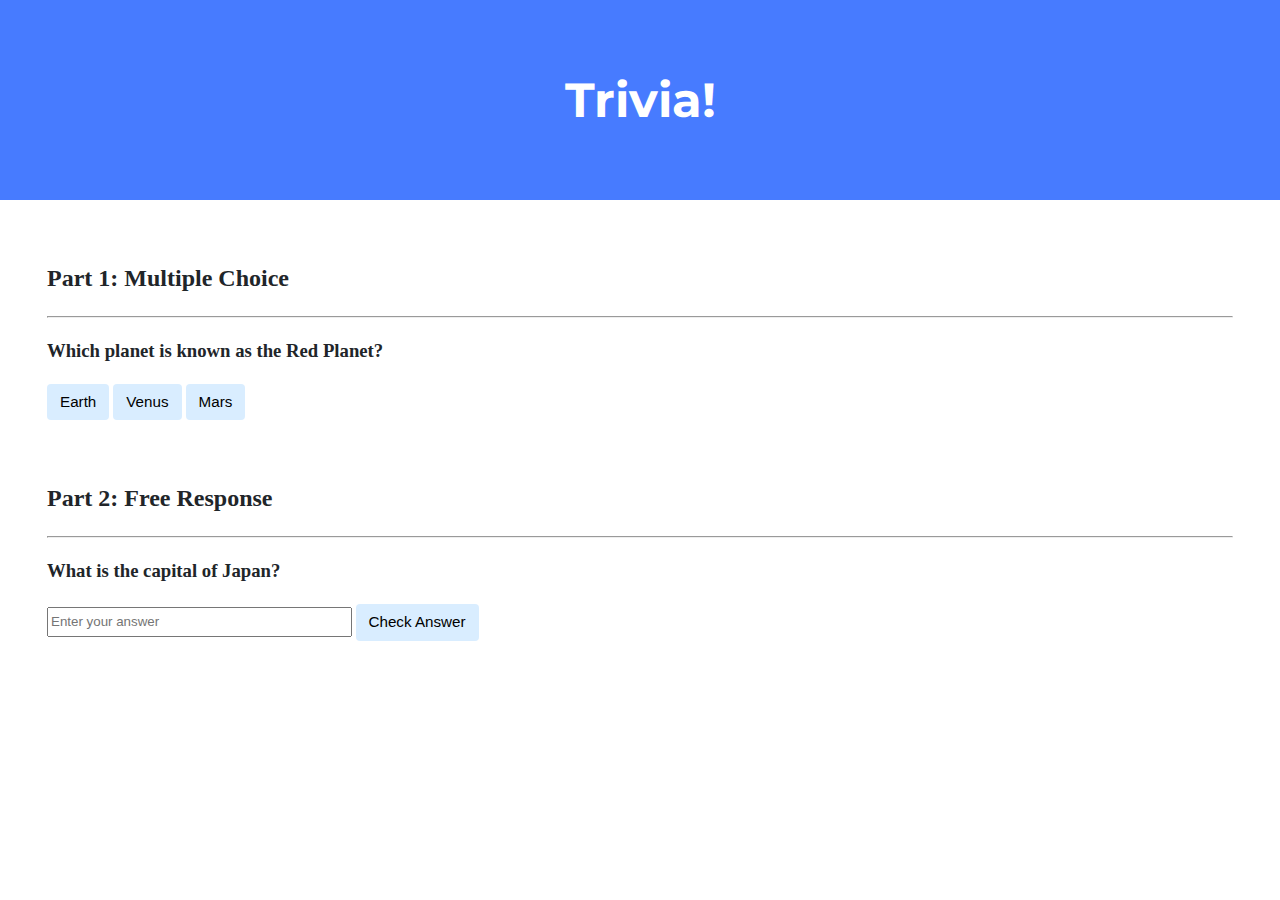
<file: trivia/index.html>
<!DOCTYPE html>

<html lang="en">
    <head>
        <meta charset="UTF-8">
        <link href="https://fonts.googleapis.com/css2?family=Montserrat:wght@500&display=swap" rel="stylesheet">
        <link href="styles.css" rel="stylesheet">
        <title>Trivia!</title>
        <script>
            document.addEventListener('DOMContentLoaded', function () {

                // Handle multiple choice buttons
                let correct = document.querySelector('.correct');
                let incorrects = document.querySelectorAll('.incorrect');

                correct.addEventListener('click', function () {
                    correct.style.backgroundColor = 'green';
                    correct.parentElement.querySelector('.feedback').textContent = 'Correct!';
                });

                for (let i = 0; i < incorrects.length; i++) {
                    incorrects[i].addEventListener('click', function () {
                        incorrects[i].style.backgroundColor = 'red';
                        incorrects[i].parentElement.querySelector('.feedback').textContent = 'Incorrect';
                    });
                }

                // Handle free response
                document.querySelector('#check-answer').addEventListener('click', function () {
                    let input = document.querySelector('#free-response');
                    let answer = input.value.trim().toLowerCase();

                    if (answer === 'tokyo') {
                        input.style.backgroundColor = 'green';
                        input.parentElement.querySelector('.feedback').textContent = 'Correct!';
                    } else {
                        input.style.backgroundColor = 'red';
                        input.parentElement.querySelector('.feedback').textContent = 'Incorrect';
                    }
                });
            });
        </script>
    </head>
    <body>
        <div class="header">
            <h1>Trivia!</h1>
        </div>

        <div class="container">
            <div class="section">
                <h2>Part 1: Multiple Choice </h2>
                <hr>
                <h3>Which planet is known as the Red Planet?</h3>
                <button class="incorrect">Earth</button>
                <button class="incorrect">Venus</button>
                <button class="correct">Mars</button>
                <p class="feedback"></p>
            </div>

            <div class="section">
                <h2>Part 2: Free Response</h2>
                <hr>
                <h3>What is the capital of Japan?</h3>
                <input id="free-response" type="text" placeholder="Enter your answer">
                <button id="check-answer">Check Answer</button>
                <p class="feedback"></p>
            </div>
        </div>
    </body>
</html>
</file>
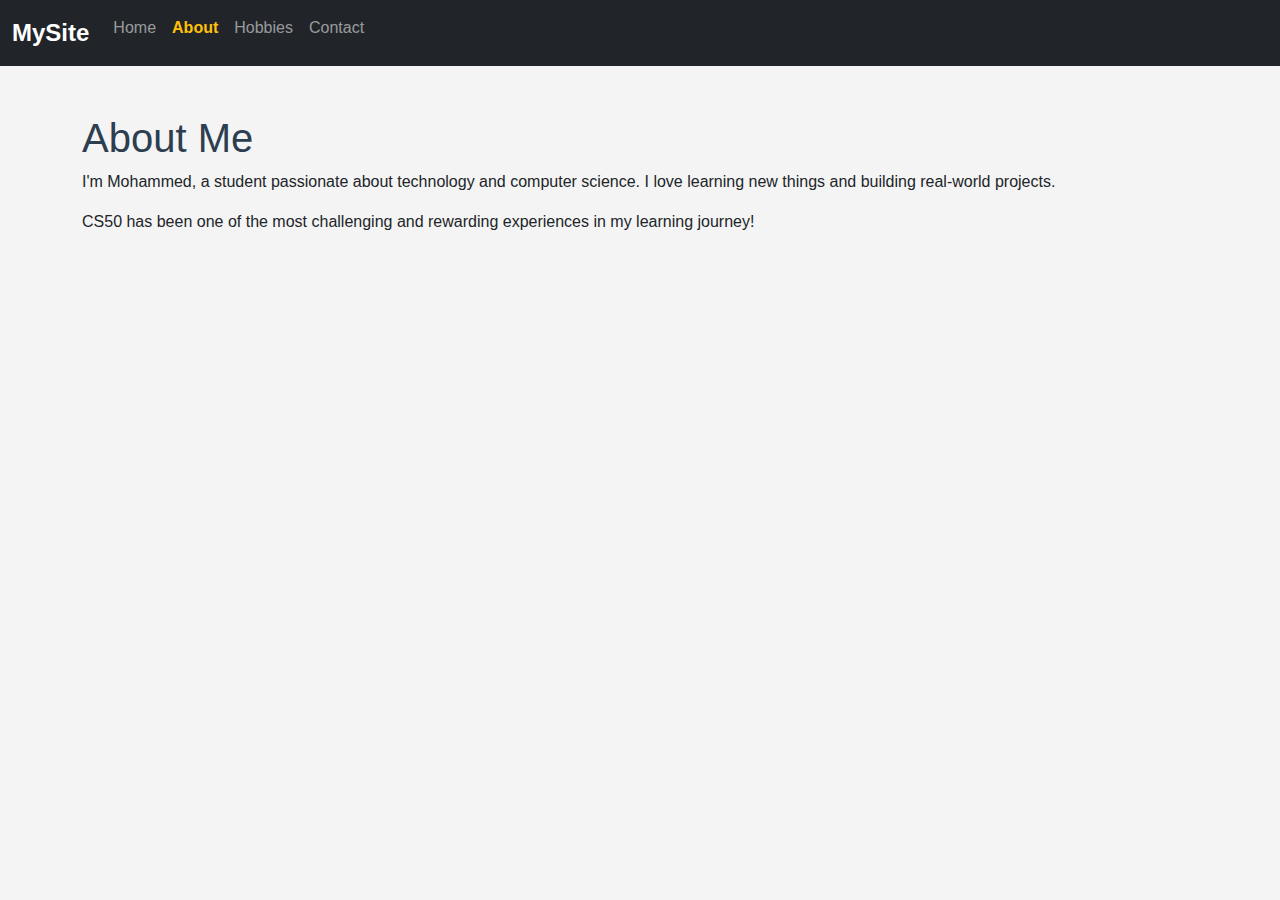
<file: homepage/about.html>
<!DOCTYPE html>
<html lang="en">
<head>
    <meta charset="UTF-8">
    <title>About Me</title>
    <link href="https://cdn.jsdelivr.net/npm/bootstrap@5.3.3/dist/css/bootstrap.min.css" rel="stylesheet">
    <link rel="stylesheet" href="styles.css">
</head>
<body>
    <nav class="navbar navbar-expand-lg navbar-dark bg-dark">
        <div class="container-fluid">
            <a class="navbar-brand" href="index.html">MySite</a>
            <div class="collapse navbar-collapse">
                <ul class="navbar-nav">
                    <li class="nav-item"><a class="nav-link" href="index.html">Home</a></li>
                    <li class="nav-item"><a class="nav-link active" href="about.html">About</a></li>
                    <li class="nav-item"><a class="nav-link" href="hobbies.html">Hobbies</a></li>
                    <li class="nav-item"><a class="nav-link" href="contact.html">Contact</a></li>
                </ul>
            </div>
        </div>
    </nav>

    <div class="container mt-5">
        <h1>About Me</h1>
        <p>I'm Mohammed, a student passionate about technology and computer science. I love learning new things and building real-world projects.</p>
        <p>CS50 has been one of the most challenging and rewarding experiences in my learning journey!</p>
    </div>
</body>
</html>
</file>
<file: trivia/styles.css>
body {
    background-color: #fff;
    color: #212529;
    font-size: 1rem;
    font-weight: 400;
    line-height: 1.5;
    margin: 0;
    text-align: left;
}

.container {
    margin-left: auto;
    margin-right: auto;
    padding-left: 15px;
    padding-right: 15px;
}

.header {
    background-color: #477bff;
    color: #fff;
    margin-bottom: 2rem;
    padding: 2rem 1rem;
    text-align: center;
}

.section {
    padding: 0.5rem 2rem 1rem 2rem;
}

.section:hover {
    background-color: #f5f5f5;
    transition: color 2s ease-in-out, background-color 0.15s ease-in-out;
}

h1 {
    font-family: 'Montserrat', sans-serif;
    font-size: 48px;
}

button, input[type="submit"] {
    background-color: #d9edff;
    border: 1px solid transparent;
    border-radius: 0.25rem;
    font-size: 0.95rem;
    font-weight: 400;
    line-height: 1.5;
    padding: 0.375rem 0.75rem;
    text-align: center;
    transition: color 0.15s ease-in-out, background-color 0.15s ease-in-out, border-color 0.15s ease-in-out, box-shadow 0.15s ease-in-out;
    vertical-align: middle;
}


input[type="text"] {
    line-height: 1.8;
    width: 25%;
}

input[type="text"]:hover {
    background-color: #f5f5f5;
    transition: color 2s ease-in-out, background-color 0.15s ease-in-out;
}
</file>
<file: homepage/styles.css>
body {
    font-family: Arial, sans-serif;
    background-color: #f4f4f4;
}

h1 {
    color: #2c3e50;
}

.navbar-brand {
    font-weight: bold;
    font-size: 24px;
}

.nav-link.active {
    font-weight: bold;
    color: #ffc107 !important;
}

ul li {
    margin-bottom: 10px;
}
</file>
